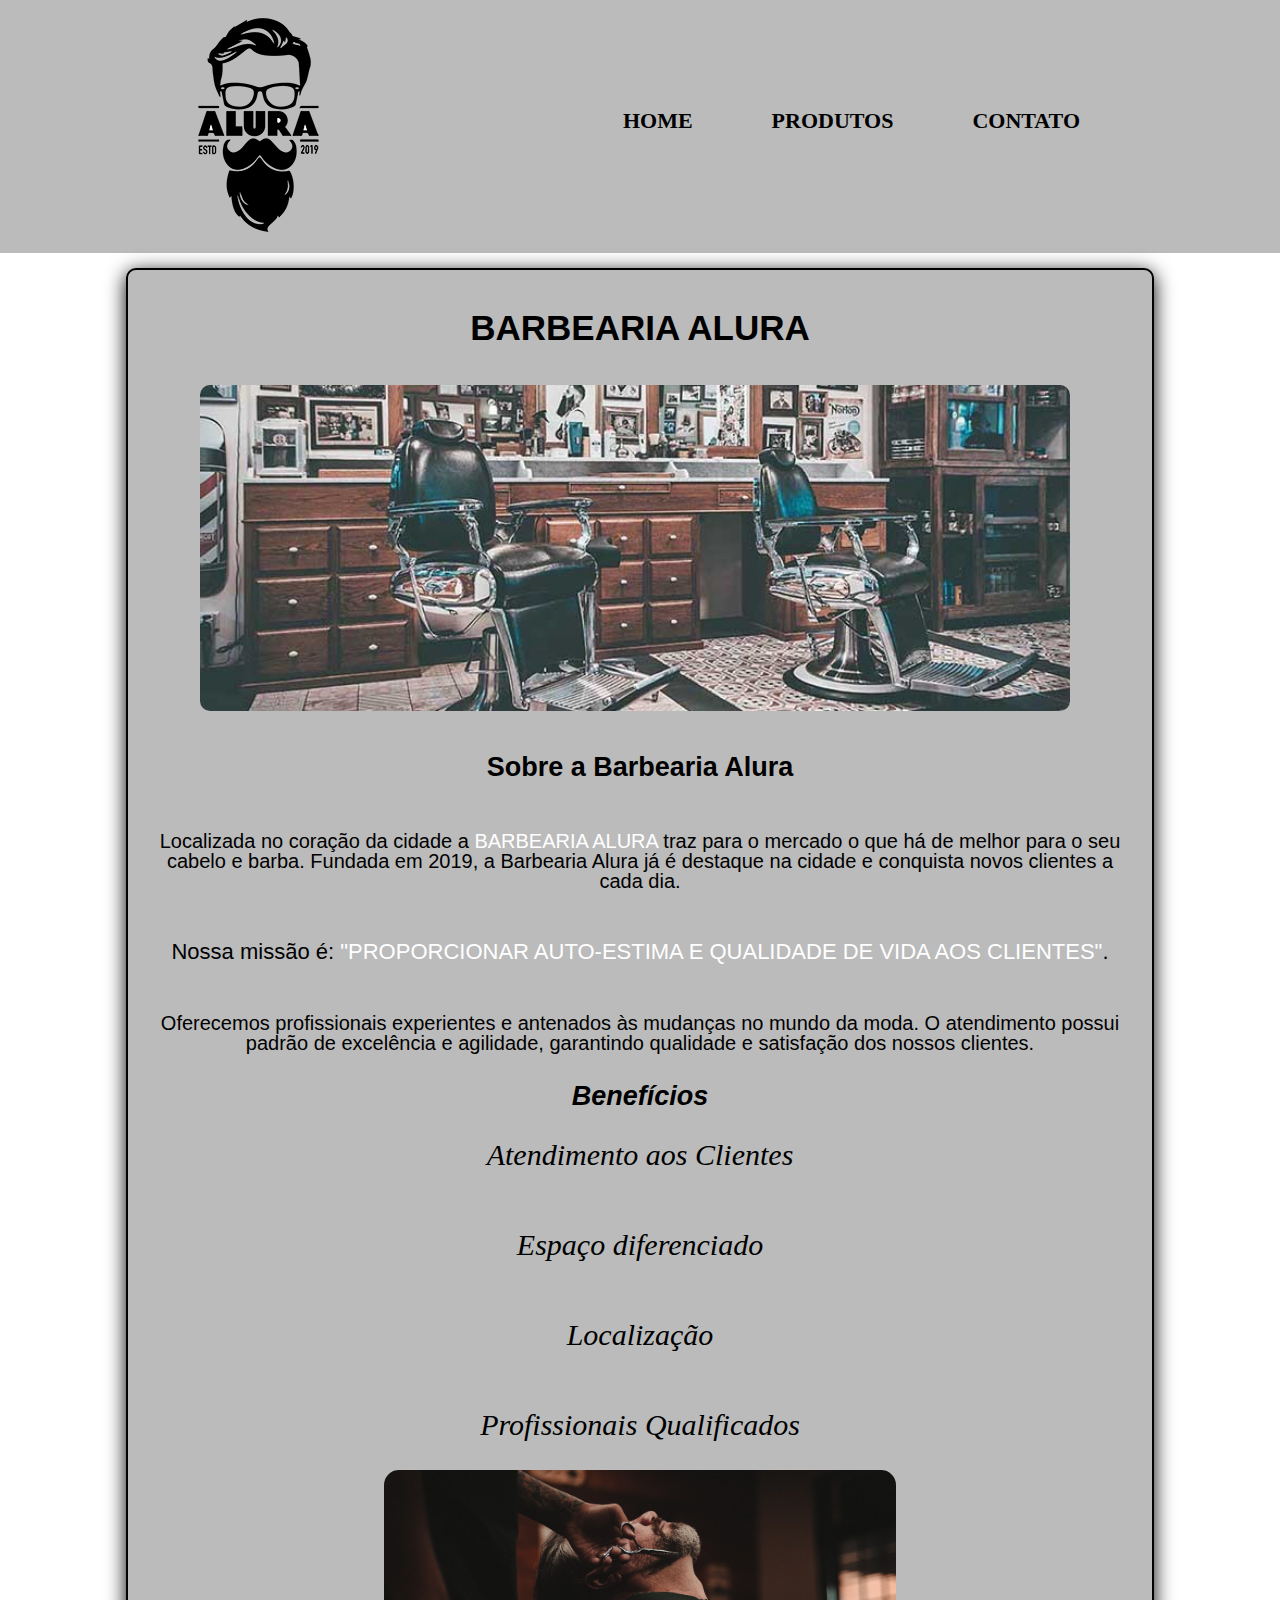
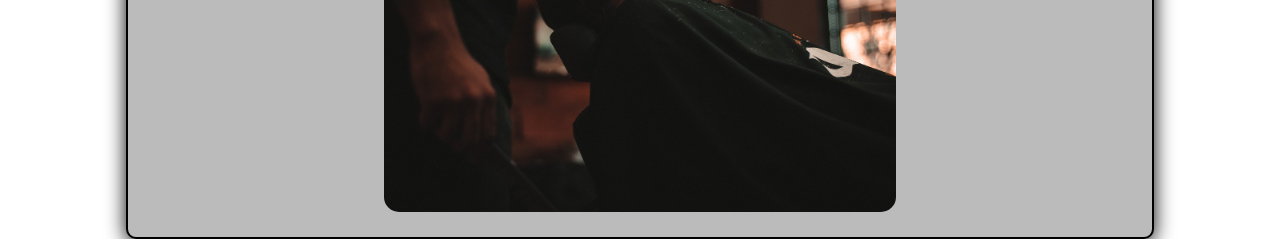
<file: index.html>
<!DOCTYPE html>
<html>
<head>
	<meta charset="utf-8">
	<meta name="viewport" content="width=device-width, initial-scale=1">
	<title>Barbearia Alura</title>
	 <link rel="stylesheet" href="style.css">
	 <link rel="stylesheet" type="text/css" href="reset.css">
</head>
<body>

	<header>
		<div class="caixa">
			<h1><img src="logo.png" alt="Logo da Barbearia Alura"></h1>

			<nav> <!--Aqui coloquei uma seçao com links de navegaçao-->
				<ul>
					<li><a href="#Home">Home</a></li>
					<li><a href="Produtos/barbearia alura/produtos.html">Produtos</a></li>
					<li><a href="Contato/contato.html">Contato</a></li>
				</ul>
			</nav>
		</div>
	</header>

	<section id="Home"><!--Abri uma section para que a página de Home apenas role na tela principal.-->
		<div id="caixa1">
			<h1 class="titulo">Barbearia Alura</h1>
				<img class="banner" src="banner.jpg">

				<div class="h2">
					<h2 class="titulo-centralizado">Sobre a Barbearia Alura</h2>
		</div>
	
				
		<div class="paragrafo"><!--Aqui usei um atributo para melhor estruturar o css.-->
			<p>Localizada no coração da cidade a <strong>Barbearia Alura</strong> traz para o mercado o que há de melhor para o seu cabelo e barba. Fundada em 2019, a Barbearia Alura já é destaque na cidade e conquista novos clientes a cada dia.</p>
		</div>

		<div class="paragrafo2">
			<p id="missao1" ><i>Nossa missão é: <strong>"Proporcionar auto-estima e qualidade de vida aos clientes"</strong></i>.</p>
		</div>

			<div class="paragrafo3">
				<p>Oferecemos profissionais experientes e antenados às mudanças no mundo da moda. O atendimento possui padrão de excelência e agilidade, garantindo qualidade e satisfação dos nossos clientes.</p>
			</div>

			<div class="h3">

				<h2 class="titulo-centralizado">Benefícios</h2>
			
				<ul>
					<li class="itens">Atendimento aos Clientes</li>
					<li class="itens">Espaço diferenciado</li>
					<li class="itens">Localização</li>
					<li class="itens">Profissionais Qualificados</li>
				</ul>
			
				<img src="beneficios.jpg" width="50%">

			</div>
		</div>
	</section>
	</body>
</html>
</file>
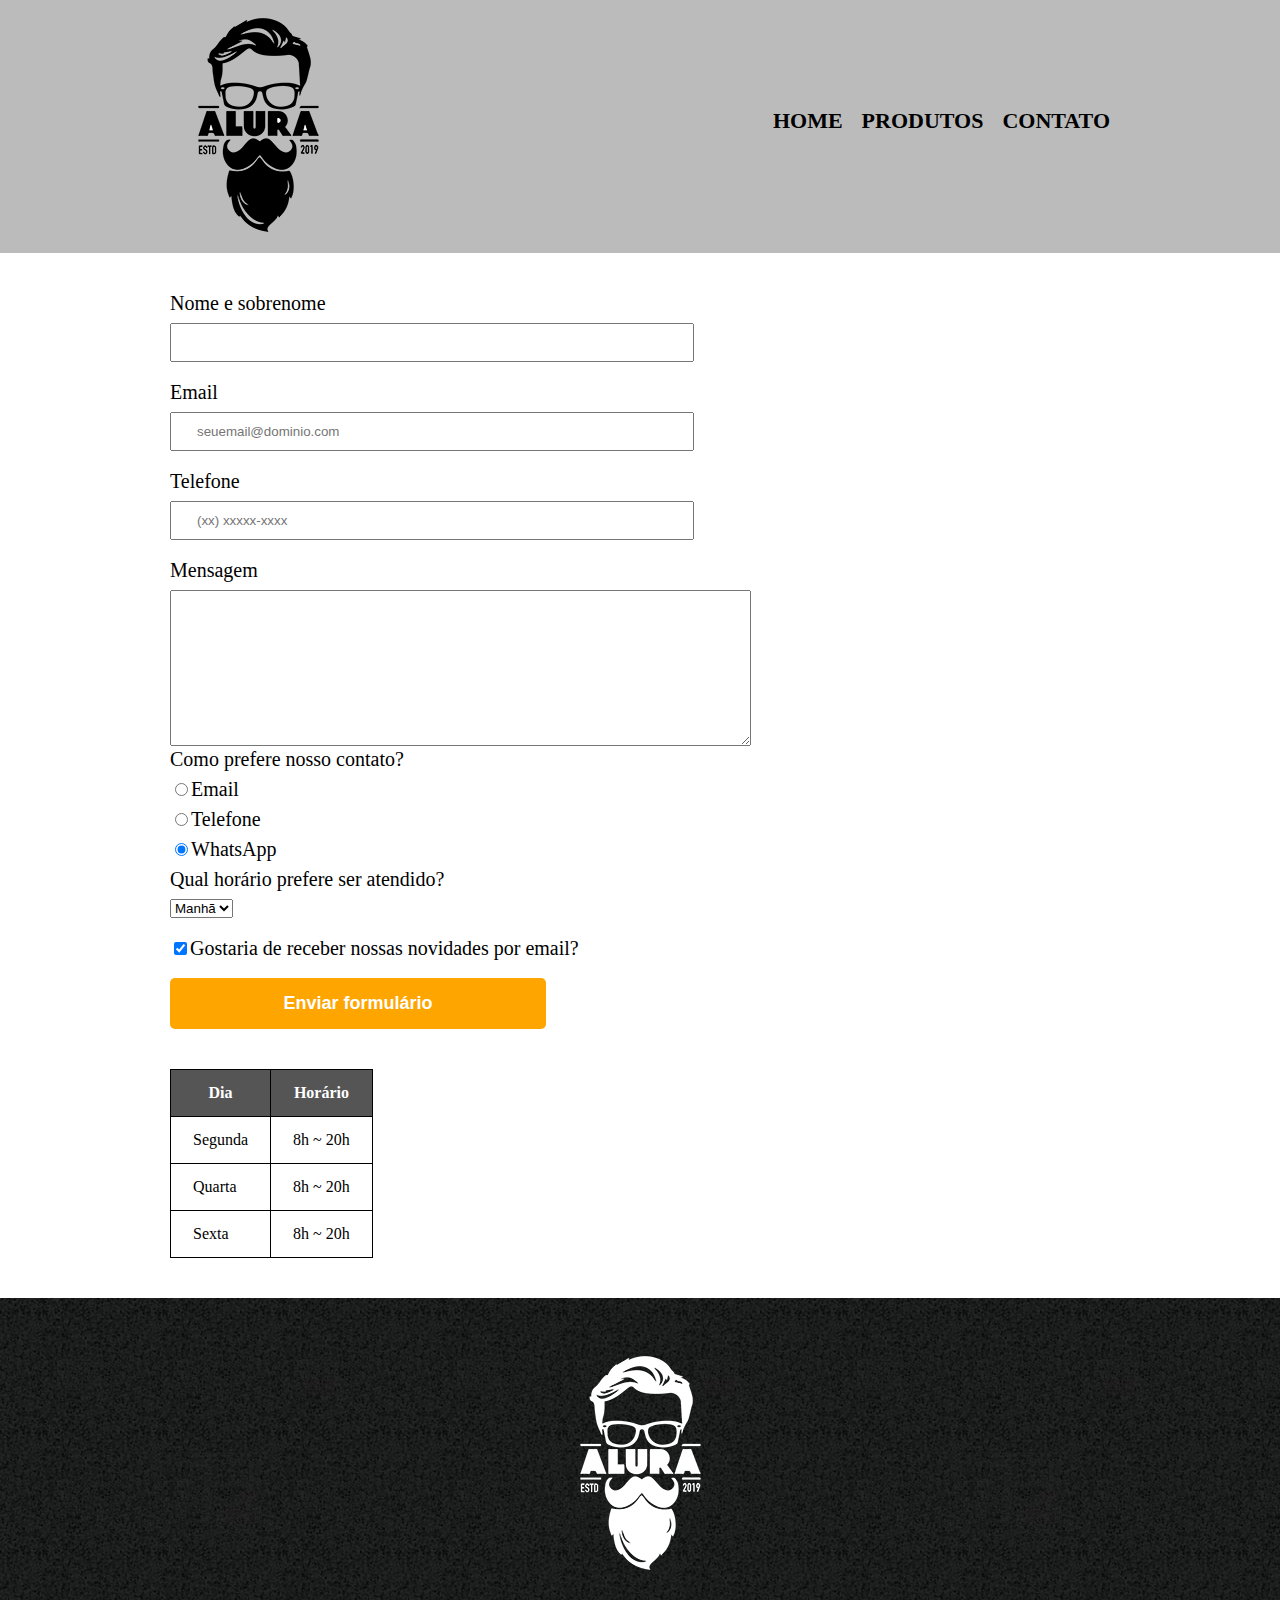
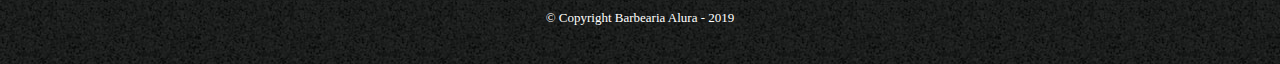
<file: Contato/contato.html>
<!DOCTYPE html>
<html>
<head>
	<meta charset="utf-8">
	<meta name="viewport" content="width=device-width, initial-scale=1">
	<title>Produtos - Barbearia Alura</title>

	<link rel="stylesheet" type="text/css" href="reset.css">
	<link rel="stylesheet" type="text/css" href="contato.css">
</head>
<body>
	<header>
		<div class="caixa">
			<h1><img src="logo.png" alt="Logo da Barbearia Alura"></h1>

			<nav>
				<ul>
					<li><a href="">Home</a></li>
					<li><a href="Produtos/barbearia alura/produtos.html">Produtos</a></li>
					<li><a href="Contato/contato.html">Contato</a></li>
				</ul>
			</nav>
		</div>
	</header>

<main>
	<form>
		<label for="nomesobrenome">Nome e sobrenome</label>
		<input type="text" id="nomesobrenome" class="input-padrao" required>

		<label for="email">Email</label>
		<input type="text" id="email" class="input-padrao" required placeholder="seuemail@dominio.com">

		<label for="telefone">Telefone</label>
		<input type="tel" id="telefone" class="input-padrao" required placeholder="(xx) xxxxx-xxxx">

		<label for="mensagem">Mensagem</label>
		<textarea cols="70" rows="10" id="mensagem" required></textarea>

		<fieldset>
			<legend>Como prefere nosso contato?</legend>
			<label for="radio-email"><input type="radio" name="contato" value="email" id="radio-email">Email</label>
			

			<label for="radio-telefone"><input type="radio" name="contato" value="telefone" id="radio-telefone">Telefone</label>
			

			<label for="radio-whatsapp"><input type="radio" name="contato" value="whatsapp" id="radio-whatsapp" checked>WhatsApp</label>
			
		</fieldset>

		<fieldset>
			<legend>Qual horário prefere ser atendido?</legend>
				<select>
					<option value="">Manhã</option>
					<option value="">Tarde</option>
					<option value="">Noite</option>
				</select>
		</fieldset>

		<label class="checkbox"><input type="checkbox" checked>Gostaria de receber nossas novidades por email?</label>

		<input type="submit" value="Enviar formulário" class="enviar">
	</form>

	<table>
		<thead>
			<th>Dia</th>
			<th>Horário</th>
		</thead>
		
		<tbody>
			<tr>
				<td>Segunda</td>
				<td>8h ~ 20h</td>
			</tr>
			<tr>
				<td>Quarta</td>
				<td>8h ~ 20h</td>
			</tr>
			<tr>
				<td>Sexta</td>
				<td>8h ~ 20h</td>
			</tr>
		</tbody>
	</table>

</main>


	<footer>
		<img src="logo-branco.png" alt="Logo da Barbearia Alura">
		<p class="copyright">&copy; Copyright Barbearia Alura - 2019</p>
	</footer>
</body>
</html>
</file>
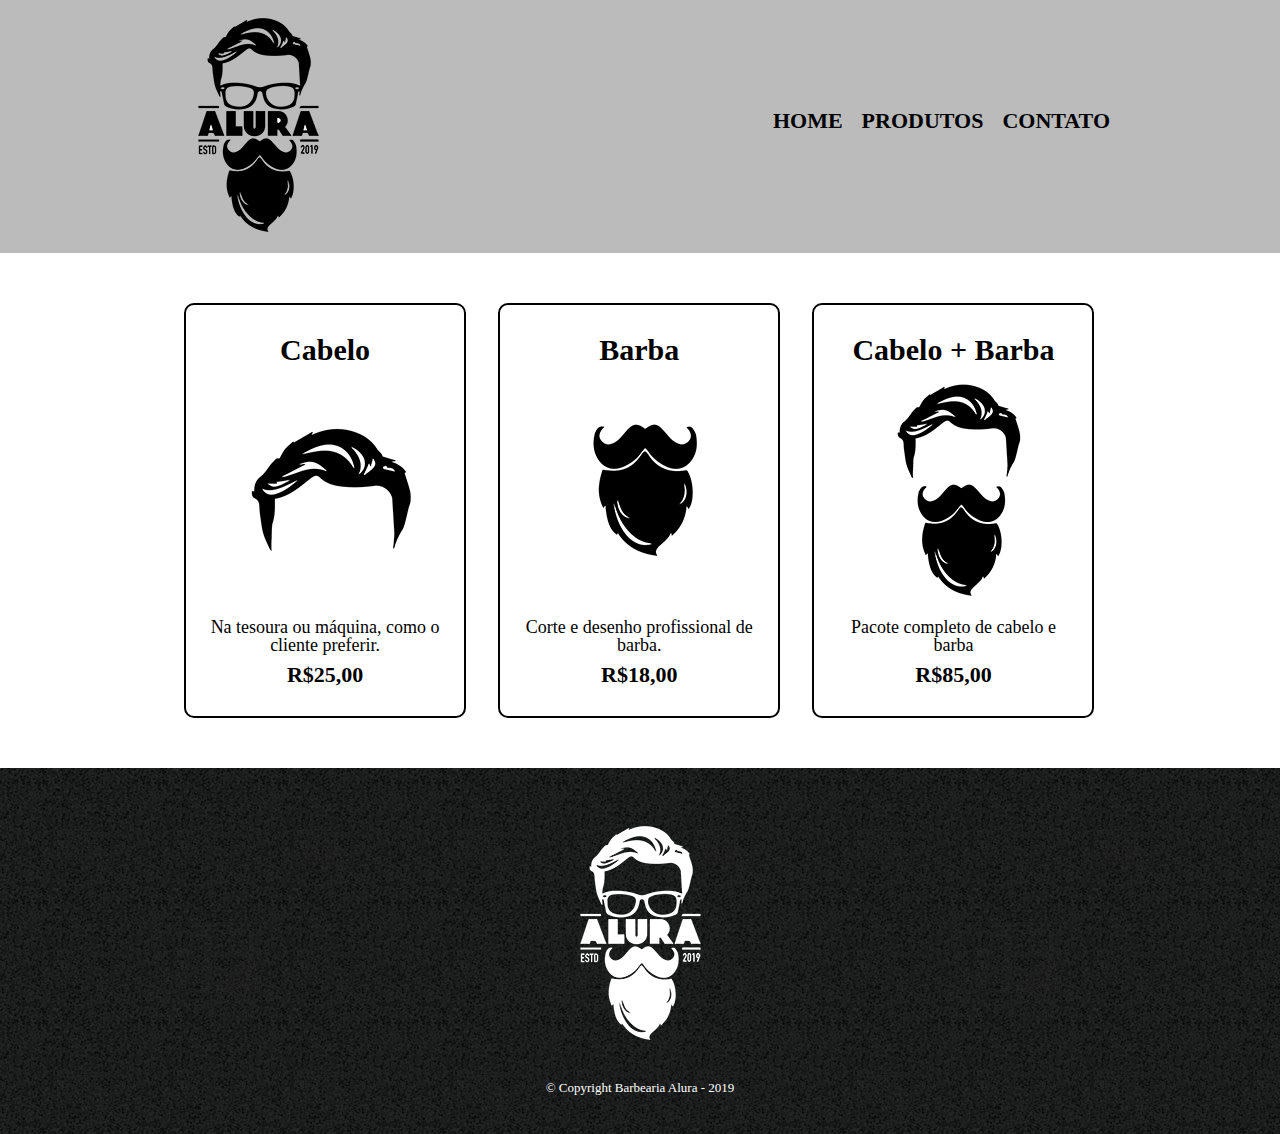
<file: Produtos/barbearia alura/produtos.html>
<!DOCTYPE html>
<html>
<head>
	<meta charset="utf-8">
	<meta name="viewport" content="width=device-width, initial-scale=1">
	<title>Produtos - Barbearia Alura</title>

	<link rel="stylesheet" type="text/css" href="reset.css">
	<link rel="stylesheet" type="text/css" href="produtos.css">
</head>
<body>
	<header>
		<div class="caixa">
			<h1><img src="logo.png"></h1>

			<nav>
				<ul>
					<li><a href="file:///C:/Users/Note%20Lenovo/Documents/Alura/Alura1/index.html">Home</a></li>
					<li><a href="produtos.html">Produtos</a></li>
					<li><a href="Contato/contato.html">Contato</a></li>
				</ul>
			</nav>
		</div>
	</header>

	<main>
		<ul class="produtos">
			<li>
				<h2>Cabelo</h2>
				<img src="cabelo.jpg">
				<p class="produto-descricao">Na tesoura ou máquina, como o cliente preferir.</p>
				<p class="produto-preco">R$25,00</p>
			</li>

			<li>
				<h2>Barba</h2>
				<img src="barba.jpg">
				<p class="produto-descricao">Corte e desenho profissional de barba.</p>
				<p class="produto-preco">R$18,00</p>
			</li>

			<li>
				<h2>Cabelo + Barba</h2>
				<img src="cabelo+barba.jpg">
				<p class="produto-descricao">Pacote completo de cabelo e barba</p>
				<p class="produto-preco">R$85,00</p>
			</li>
		</ul>
	</main>

	<footer>
		<img src="logo-branco.png">
		<p class="copyright">&copy; Copyright Barbearia Alura - 2019</p>
	</footer>
</body>
</html>
</file>
<file: style.css>
header{
	background-color: #bbbbbb;
}

/* Utilizei um background para que a div caixa1 ficasse em cor cinza */
#caixa1{
	background-color: #bbbbbb;
}

.caixa{
	position: relative;
	width: 940px;
	margin: 0 auto;
}

nav{
	position: absolute;
	top: 110px;
	right: 0;
}

nav li{
	display: inline;
	margin: 0 0 0 15px;
}

nav a{
	text-transform: uppercase;
	color: #000000;
	font-weight: bold;
	font-size: 22px;
	text-decoration: none;
}

/*Aqui usei o hover para quando o mouse passar por cima, mude de cor*/
nav a:hover{
	color: #C78C19;
	text-decoration: underline;
}

#caixa1{
	margin: 0 auto;
	border: 2px solid #000000;
	width: 80%;
	margin-top: 15px;
	border-radius: 10px;
	box-shadow: 0px 4px 20px #000000;
}

.titulo{
	text-align: center;
	margin-top: 40px;
	text-transform: uppercase;
	font-size: 35px;
	font-weight: bold;
	font-family: Arial, Helvetica, sans-serif;
}

.banner{
	margin-top: 40px;
	margin-left: 7%;
	margin-bottom: 40px;
	width: 85%;
	border-radius: 10px;
}

.titulo-centralizado{
	text-align: center;
	font-size: 27px;
	font-weight: bold;
	font-family: Arial, Helvetica, sans-serif;
}

.paragrafo{
	margin-top: 30px;
	text-align: center;
	font-family: Arial, Helvetica, sans-serif;
	font-size: 20px;
	padding: 20px;
}

#missao, strong{
	text-transform: uppercase;
	color: white;
}

.paragrafo2{
	margin-top: 30px;
	text-align: center;
	font-family: Arial, Helvetica, sans-serif;
	font-size: 22px;
	margin-bottom: 30px;
}

.paragrafo3{
	margin: 30px 10px 10px 10px;
	text-align: center;
	font-family: Arial, Helvetica, sans-serif;
	font-size: 20px;
	padding: 20px;
}

ul li{
	padding: 30px;
}

.h3, img{
	text-align: center;
	margin-bottom: 20px;
	border-radius: 15px;
	font-size: 30px;
	font-style: italic;
}
</file>
<file: Contato/contato.css>
header{
	background-color: #bbbbbb;
}

.caixa{
	position: relative;
	width: 940px;
	margin: 0 auto;
}

nav{
	position: absolute;
	top: 110px;
	right: 0;
}

nav li{
	display: inline;
	margin: 0 0 0 15px;
}

nav a{
	text-transform: uppercase;
	color: #000000;
	font-weight: bold;
	font-size: 22px;
	text-decoration: none;
}

nav a:hover{
	color: #C78C19;
	text-decoration: underline;
}

main{
	width: 940px;
	margin: 0 auto;
}

form{
	margin: 40px 0;
}

form label, form legend{
	display: block;
	font-size: 20px;
	margin: 0 0 10px;
}

.input-padrao{
	display: block;
	margin: 0 0 20px;
	padding: 10px 25px;
	width: 50%;
}

.checkbox{
	margin: 20px 0;
}

.enviar{
	width: 40%;
	padding: 15px 0;
	background: orange;
	color: white;
	font-weight: bold;
	font-size: 18px;
	border: none;
	border-radius: 5px;
	transition: 1s all;
	cursor: pointer;
}

.enviar:hover{
	background: darkorange;
	transform: scale(1.2);
}

table{
	margin: 20px 0 40px;
}

thead{
	background: #555555;
	color: white;
	font-weight: bold;
}

td, th{
	border: 1px solid #000000;
	padding: 15px 22px;
}

footer{
	text-align: center;
	background: url("bg.jpg");
	padding: 40px 0;
}

.copyright{
	color: #FFFFFF;
	font-size: 13px;
	margin: 20px 0 0;
}
</file>
<file: Produtos/barbearia alura/produtos.css>
header{
	background: #bbbbbb;
}

.caixa{
	position: relative;
	width: 940px;
	margin: 0 auto;
}

nav{
	display: inline;
	position: absolute;
	top: 110px;
	right: 0;
}

nav li{
	display: inline;
	margin: 0 0 0 15px;
}

nav a{
	text-transform: uppercase;
	color: #000000;
	font-weight: bold;
	font-size: 22px;
	text-decoration: none;
}

nav a:hover{
	color: #C78C19;
	text-decoration: underline;
}

.produtos{
	width: 940px;
	margin: 0 auto;
	padding: 50px 0;
}

.produtos li{
	display: inline-block;
	text-align: center;
	width: 30%;
	vertical-align: top;
	margin: 0 1.5%;
	padding: 30px 20px;
	box-sizing: border-box;
	border: 2px solid #000000;
	border-radius: 10px;
}

.produtos li:hover{
	border-color: #C78C19;
}

.produtos li:active{
	border-color: #088C19;
}

.produtos li:hover h2{
	font-size: 34px;
}

.produtos h2{
	font-size: 30px;
	font-weight: bold;
}

.produto-descricao{
	font-size: 18px;
}

.produto-preco{
	font-size: 22px;
	font-weight: bold;
	margin-top: 10px;
}

footer{
	text-align: center;
	background: url("bg.jpg");
	padding: 40px 0;
}

.copyright{
	color: #FFFFFF;
	font-size: 13px;
	margin: 20px 0 0;
}
</file>
